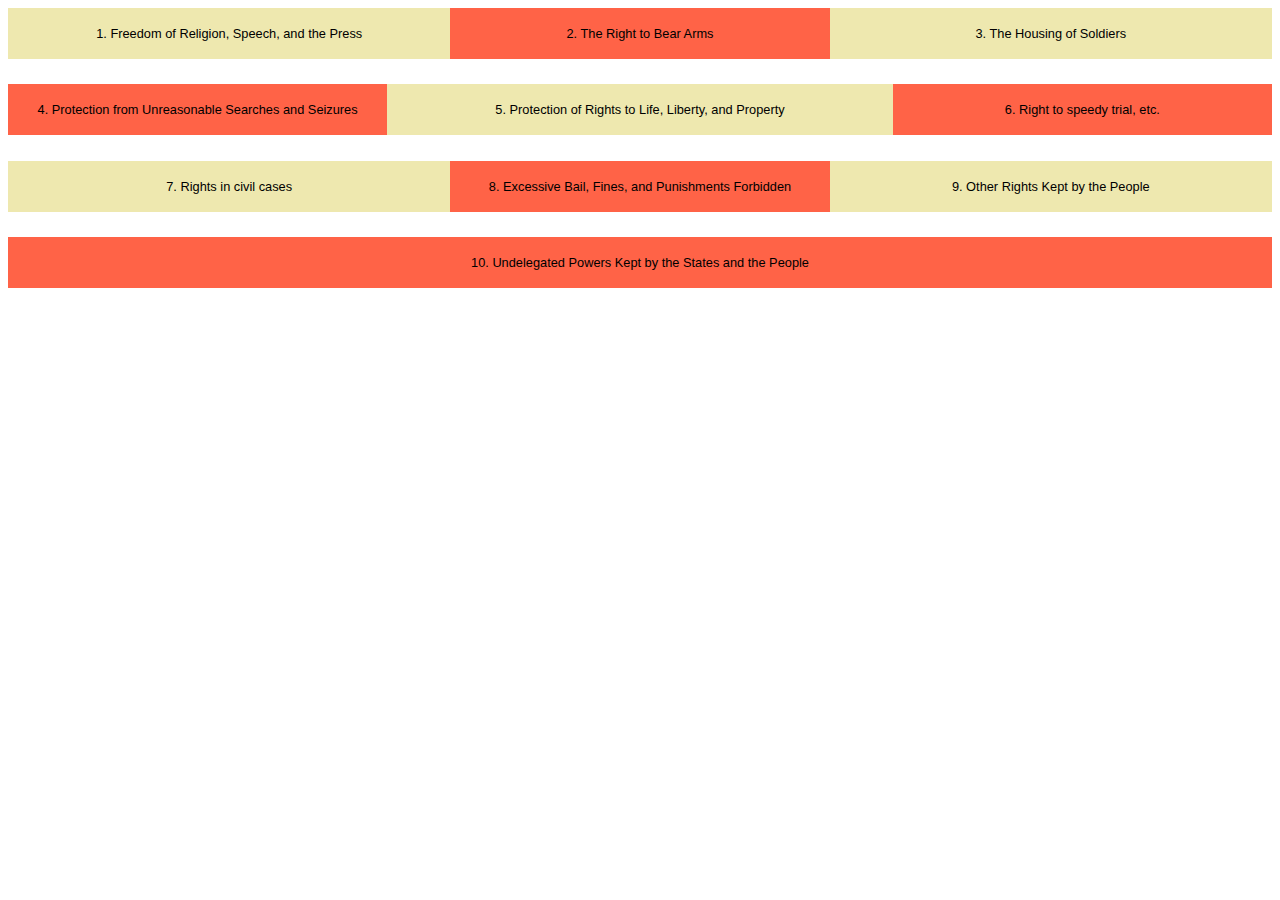
<file: Task 5/index.html>
<!DOCTYPE html>
<html lang="en">
  <head>
    <meta charset="UTF-8" />
    <meta name="viewport" content="width=device-width, initial-scale=1.0" />
    <title>Flexbox</title>
    <link rel="stylesheet" href="css/style.css" />
  </head>

  <body>
      <section class="container">
        <div class="item item-5">5. Protection of Rights to Life, Liberty, and Property</div>
        <div class="item item-8">8. Excessive Bail, Fines, and Punishments Forbidden</div>
        <div class="item item-7">7. Rights in civil cases</div>
        <div class="item item-9">9. Other Rights Kept by the People</div>
        <div class="item item-1">1. Freedom of Religion, Speech, and the Press</div>
        <div class="item item-10">10. Undelegated Powers Kept by the States and the People</div>
        <div class="item item-3">3. The Housing of Soldiers</div>
        <div class="item item-6">6. Right to speedy trial, etc.</div>
        <div class="item item-4">4. Protection from Unreasonable Searches and Seizures</div>
        <div class="item item-2">2. The Right to Bear Arms</div>
      </section>
  </body>

</html>
</file>
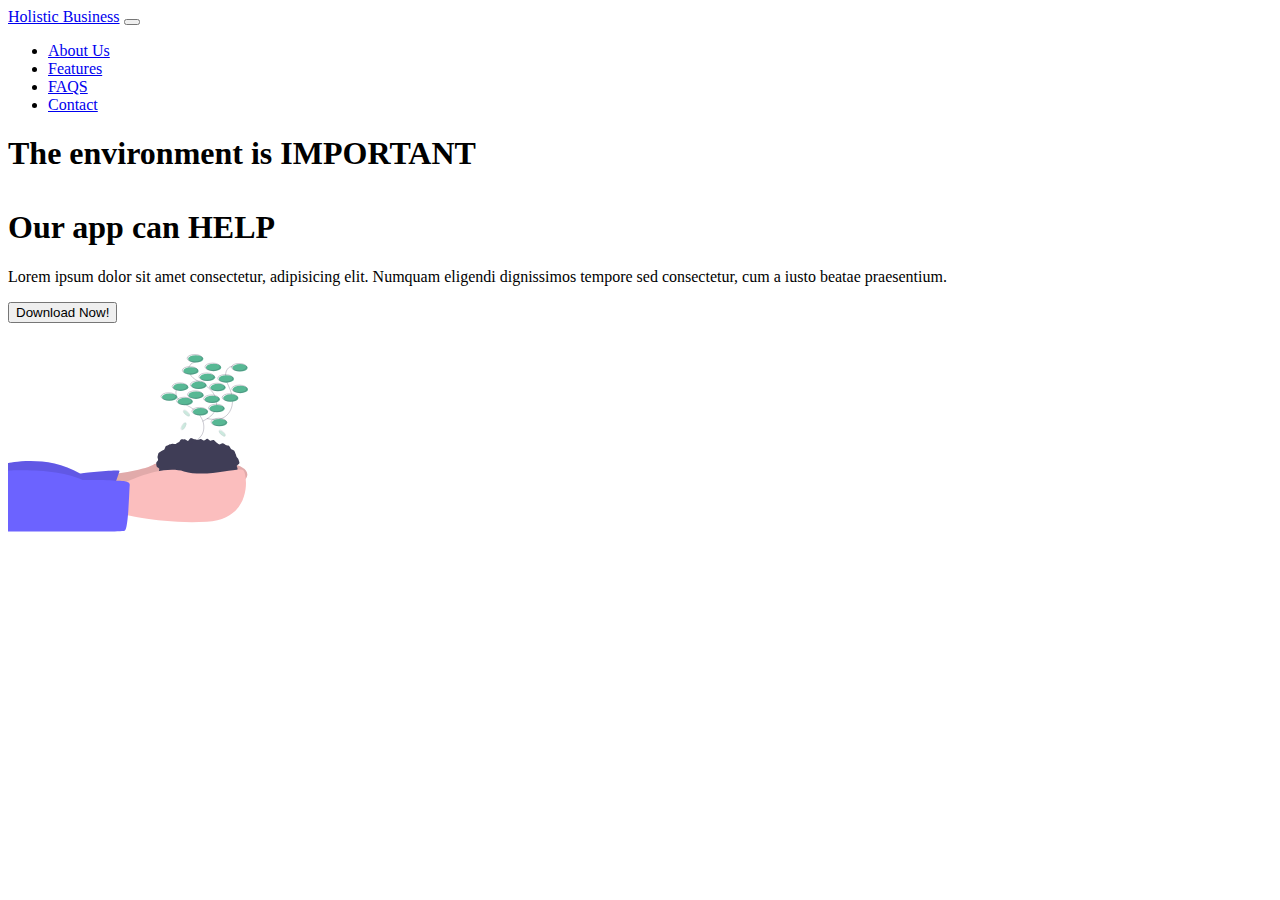
<file: Task 6/index.html>
<!doctype html>
<html lang="en">
  <head>
    <!-- Required meta tags -->
    <meta charset="utf-8">
    <meta name="viewport" content="width=device-width, initial-scale=1">

    <!-- Bootstrap CSS -->
    <link href="https://cdn.jsdelivr.net/npm/bootstrap@5.0.2/dist/css/bootstrap.min.css" rel="stylesheet" integrity="sha384-EVSTQN3/azprG1Anm3QDgpJLIm9Nao0Yz1ztcQTwFspd3yD65VohhpuuCOmLASjC" crossorigin="anonymous">
    <title>Task 6</title>
  </head>
  <body>

    <!-- Navbar -->
    <section>
        <!-- COMPLETE NAVBAR DOC: https://getbootstrap.com/docs/5.2/components/navbar/#how-it-works -->

      <!-- Makes a navbar (at lg sizes and above)   -->
      <nav class="navbar navbar-expand-lg bg-success navbar-dark py-3"> 
        
        <!-- Keeping the navbar in a container helps with padding -->
        <div class="container">
          <a href="#" class="navbar-brand">Holistic Business</a> 
          

          <!-- Hamburger button for navbar. Targets the id = #navmenu -->
          <button 
          class="navbar-toggler" 
          type="button" 
          data-bs-toggle="collapse" 
          data-bs-target="#navmenu">
          <span class="navbar-toggler-icon"></span>
          </button>

          <!-- Allows navbar to collapse (disappear) -->
          <div class="collapse navbar-collapse" id="navmenu">
            
            <!-- Actual navbar text -->
            <ul class="navbar-nav ms-auto"> 
              <li class="nav-item">
                <a href="#AboutUs" class="nav-link">About Us</a>
              </li> 

              <li class="nav-item">
                <a href="#Features" class="nav-link">Features</a>
              </li> 

              <li class="nav-item">
                <a href="#FAQs" class="nav-link">FAQS</a>
              </li> 

              <li class="nav-item">
                <a href="#Contact" class="nav-link">Contact</a>
              </li>
            
            </ul>
          
          </div>
        </div>
        
      </nav>
    </section> 
   
    <section class="bg-dark text-light p-5 text-center text-sm-start"> 
      <div class="container"> 
        <!-- First row in system -->
        <div class="d-sm-flex align-items-center justify-content-between">
          <div>
            <h1> The environment is 
              <span class="text-success">IMPORTANT</span> 
              <br><br>
              Our app can <span class="text-success">HELP</span>
            </h1>   
            
            <!-- lead paragraphs stand out more -->
            <p class="lead my-4"> Lorem ipsum dolor sit amet consectetur, adipisicing elit. 
              Numquam eligendi dignissimos tempore sed consectetur, cum a iusto beatae praesentium. 
            </p>  
            <button class="btn-primary btn-lg">Download Now!</button>
         </div>
            <img class="img-fluid d-none d-sm-block" src="images/undraw_environment_iaus.svg" alt = "A hand holding a plant">
        </div>
      </div>
        
      
    </section>

    
    <!-- Option 1: Bootstrap Bundle with Popper -->
    <script src="https://cdn.jsdelivr.net/npm/bootstrap@5.0.2/dist/js/bootstrap.bundle.min.js" integrity="sha384-MrcW6ZMFYlzcLA8Nl+NtUVF0sA7MsXsP1UyJoMp4YLEuNSfAP+JcXn/tWtIaxVXM" crossorigin="anonymous"></script>
  </body>
</html>
</file>
<file: Task 5/css/style.css>
html {
    box-sizing: border-box; 
    font-family: sans-serif; 
    font-size: 80%;
  }
  *, *:before, *:after {
    box-sizing: inherit;
  } 

  @media screen and (max-width: 768px) {
    /* Entire query should be after the class name in question */
   .container {
        display: flex;
        flex-direction: column;
   } 

   .item-1 {
    order: 10;
} 

.item-2 {
    order: 9;
}

.item-3 {
    order: 8;
} 

.item-4 {
    order: 7;
} 

.item-5 {
    order: 6;
} 

.item-6 {
    order: 5;
} 

.item-7 {
    order: 4;
} 

.item-8 {
    order: 3;
}

.item-9 {
    order: 2;
} 

.item-10 {
    order: 1;
} 

} /*End of media query*/  
 
 @media screen and (min-width: 769px) {
    /* Entire query should be after the class name in question */
   .container { 
        justify-content: flex-start;
        display: flex;
        flex-direction: row; 
        flex-wrap: wrap;  
        /* align-content: initial; */
          
        flex-basis: 1;
        
   }   

   .container .item {
        
        
   }

.item-1 {  

    width: 35%; 
    align-self: center;
    order: 1;
} 

.item-2 {   
    width: 30%;
    order: 2;
}

.item-3 {  
    width: 35%;
    order: 3;
} 

.item-4 {  
    
    width: 30%;
    order: 4;
} 

.item-5 {  
    
    flex-basis: 40%;
    order: 5;
} 

.item-6 {  
    
    width: 30%;
    order: 6;
} 

.item-7 {  
    
    width: 35%;
    order: 7;
} 

.item-8 {  
    /* align-self: center; */
    width: 30%;
    order: 8;
}

.item-9 { 
    width: 35%;
    order: 9;
} 

.item-10 { 
    width: 100%;
    order: 10;
} 

} /*End of media query*/ 

/* Even numbers are red, Odd numbers are yellow */
.container *:nth-child(1), *:nth-child(3),  *:nth-child(5), *:nth-child(4), *:nth-child(7) {
    background-color:  #eee8af; 
    
  } 

.container *:nth-child(2), *:nth-child(6), *:nth-child(8), *:nth-child(9), *:nth-child(10) {
    background-color:  #ff6347; 
  }  

.container .item { 
    padding: 2vh; 
    margin-bottom: 2%; 
    text-align: center; 
    display: flex;
    /* height:  4vw;  */
    justify-content: center;
    align-items: center;  
    

}   



/* Could be automated with sass, but not sure how to implement yet... */
</file>
